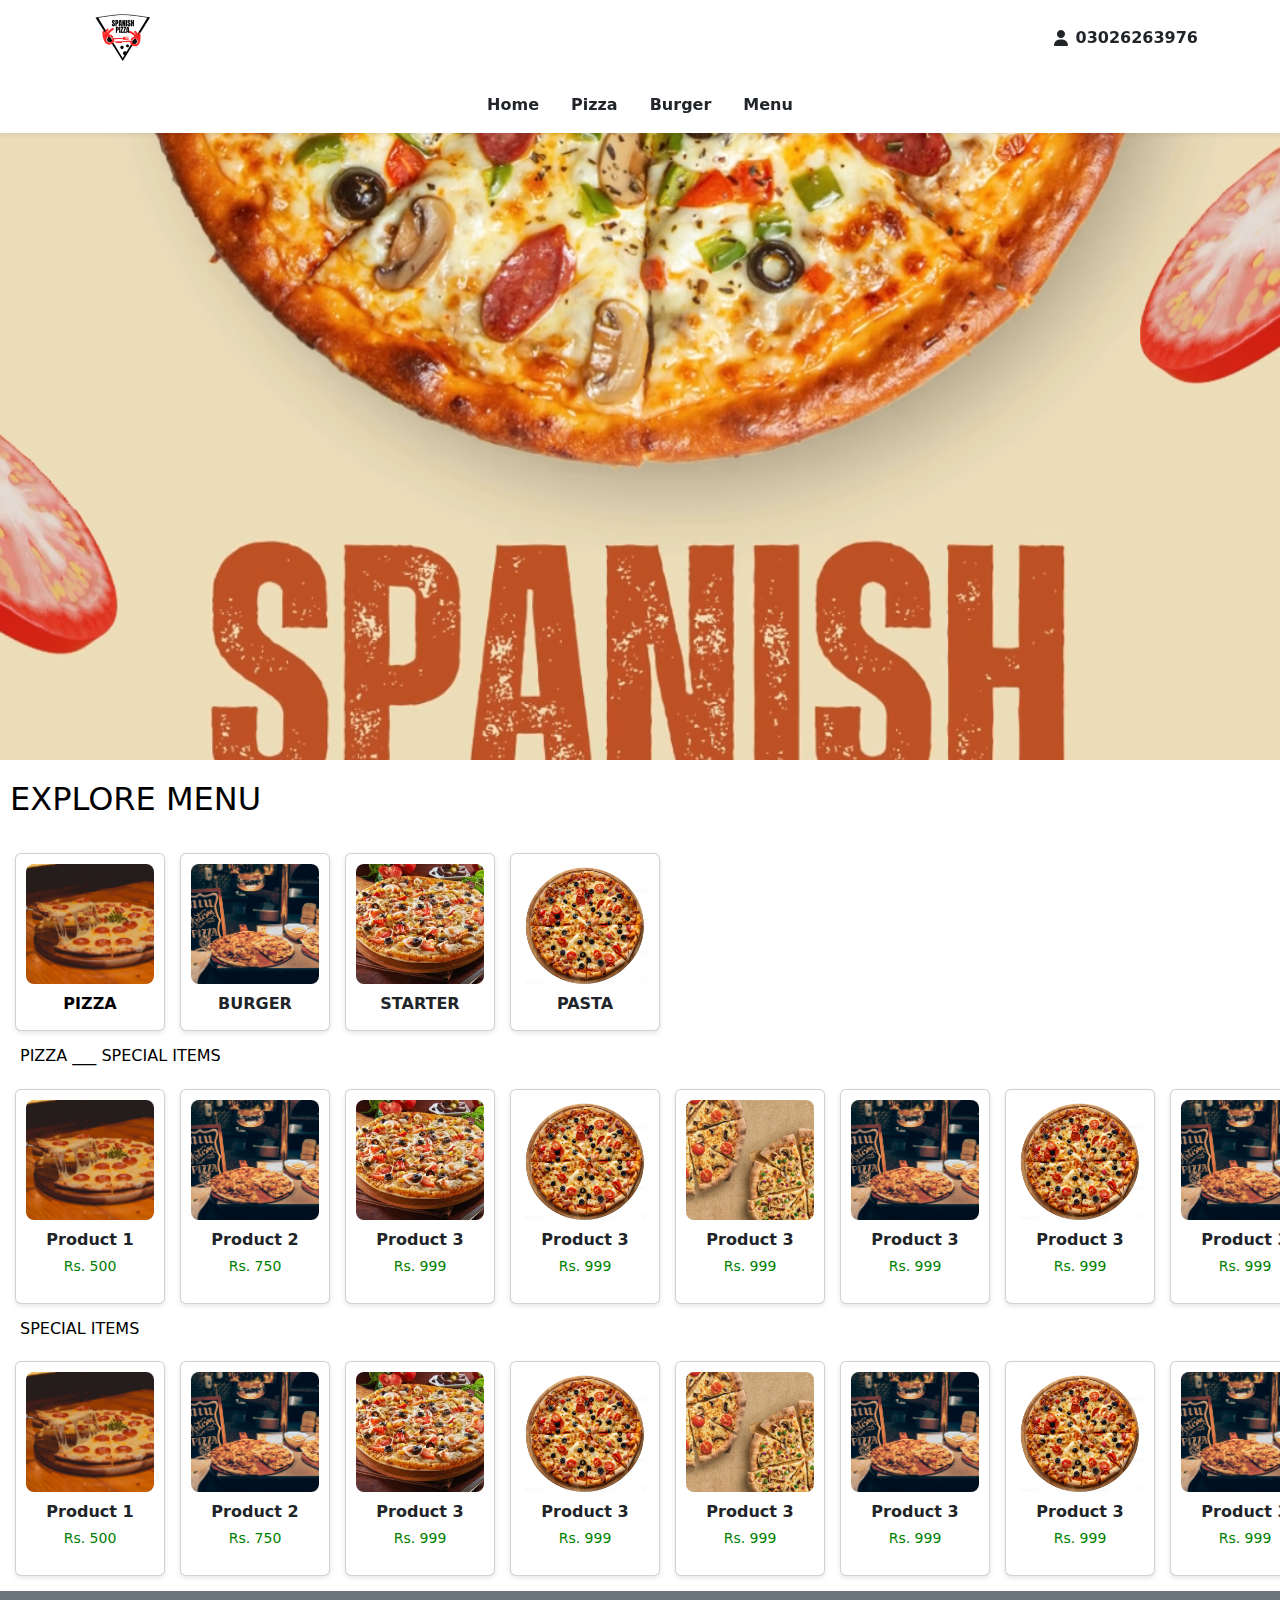
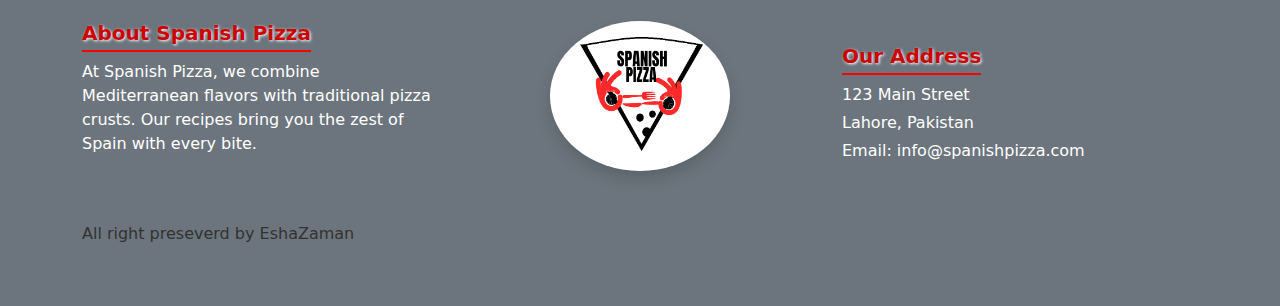
<file: index.html>
<!DOCTYPE html>
<html lang="en">
<head>
    <meta charset="UTF-8">
    <meta name="viewport" content="width=device-width, initial-scale=1.0">
    <title>The Spannish Pizza</title>

    <link rel="stylesheet" href="style.css">
    <link href="https://cdn.jsdelivr.net/npm/bootstrap@5.3.0/dist/css/bootstrap.min.css" rel="stylesheet">
<link rel="stylesheet" href="https://cdnjs.cloudflare.com/ajax/libs/font-awesome/6.5.0/css/all.min.css">
    <script src="https://cdn.jsdelivr.net/npm/bootstrap@5.0.2/dist/js/bootstrap.bundle.min.js" integrity="sha384-MrcW6ZMFYlzcLA8Nl+NtUVF0sA7MsXsP1UyJoMp4YLEuNSfAP+JcXn/tWtIaxVXM" crossorigin="anonymous"></script>
</head>

<body> 


<!-- Fixed Header -->
<header class="bg-white fixed-top shadow-sm py-2">
  <div class="container">

    <!-- ✅ Row 1: Logo (left) + Contact (right) on ALL screen sizes -->
    <div class="d-flex justify-content-between align-items-center">
      <div class="logo">
        <a href="index.html"><img src="Screenshotlogo.png" alt="Logo" style="width: 80px;"></a>
      </div>

      <div class="login-icon">
        <a href="tel:+923026263976" class="text-dark fw-bold text-decoration-none d-flex align-items-center" style="text-decoration: none; color: black;">
          <i class="fas fa-user me-2"></i> 03026263976
        </a>
      </div>
    </div>

    <!-- ✅ Row 2: Full width navbar -->
    <div class="mt-3">
      <nav class="nav justify-content-center flex-wrap">
        <a class="nav-link text-dark fw-bold" href="index.html">Home</a>
        <a class="nav-link text-dark fw-bold" href="pizza.html">Pizza</a>
        <a class="nav-link text-dark fw-bold" href="burger.html">Burger</a>
        <a class="nav-link text-dark fw-bold" href="menu.html">Menu</a>
      </nav>
    </div>

  </div>
</header>


    <div class="video-wrapper">
  <video autoplay muted loop playsinline>
    <source src="spanish pizza video.mp4" type="video/mp4">
    Your browser does not support the video tag.
  </video>
</div>


                         <!-- add pizza images -->

  <a href="menu.html" style="text-decoration: none; color: black;"><h2 style="margin:20px 10px;">EXPLORE MENU </h2></a>
<div class="image-row">
  <div class="card ">
   <a href="pizza.html" style="text-decoration: none; color: black;"> <img src="p.jpeg" alt="Image 1">
    <p class="name">PIZZA</p></a>
   
  </div>


  <div class="card">
     <a href="burger.html" style="text-decoration: none; color: black;"></a><img src="pi.jpeg" alt="Image 2">
    <p class="name">BURGER</p></a>
   
  </div>

  <div class="card">
     <a href="menu.html" style="text-decoration: none; color: black;"></a><img src="pi.webp" alt="Image 3">
    <p class="name">STARTER</p></a>
   
  </div>

  <div class="card">
     <a href="menu.html" style="text-decoration: none; color: black;"></a><img src="pii.webp" alt="Image 4">
    <p class="name">PASTA</p></a>
   
  </div>

</div>

   
  
 <div style="color: chocolate; margin-left: 20px;"> 
  
    <a href="pizza.html" style="text-decoration: none;"><h6 style="color: black;"> PIZZA ___ SPECIAL ITEMS</h6></a></div>
<div class="image-row">
  <div class="card">
    <img src="p.jpeg" alt="Image 1">
    <p class="name">Product 1</p>
    <p class="price">Rs. 500</p>
  </div>

  <div class="card">
    <img src="pi.jpeg" alt="Image 2">
    <p class="name">Product 2</p>
    <p class="price">Rs. 750</p>
  </div>

  <div class="card">
    <img src="pi.webp" alt="Image 3">
    <p class="name">Product 3</p>
    <p class="price">Rs. 999</p>
  </div>

  <div class="card">
    <img src="pii.webp" alt="Image 3">
    <p class="name">Product 3</p>
    <p class="price">Rs. 999</p>
  </div>

  <div class="card">
    <img src="ph0.png" alt="Image 3">
    <p class="name">Product 3</p>
    <p class="price">Rs. 999</p>
  </div>

  <div class="card">
    <img src="pi.jpeg" alt="Image 3">
    <p class="name">Product 3</p>
    <p class="price">Rs. 999</p>
  </div>

  <div class="card">
    <img src="pii.webp" alt="Image 3">
    <p class="name">Product 3</p>
    <p class="price">Rs. 999</p>
  </div>

  <div class="card">
    <img src="pi.jpeg" alt="Image 3">
    <p class="name">Product 3</p>
    <p class="price">Rs. 999</p>
  </div>
  <!-- Add more cards as needed -->
</div>


 <!-- burgers     -->
  <div style="color: chocolate; margin-left: 20px;"> 
  
    <a href="menu.html" style="text-decoration: none; color: black;"><h6>SPECIAL ITEMS</h6></a></div>
<div class="image-row">
  <div class="card">
    <img src="p.jpeg" alt="Image 1">
    <p class="name">Product 1</p>
    <p class="price">Rs. 500</p>
  </div>

  <div class="card">
    <img src="pi.jpeg" alt="Image 2">
    <p class="name">Product 2</p>
    <p class="price">Rs. 750</p>
  </div>

  <div class="card">
    <img src="pi.webp" alt="Image 3">
    <p class="name">Product 3</p>
    <p class="price">Rs. 999</p>
  </div>

  <div class="card">
    <img src="pii.webp" alt="Image 3">
    <p class="name">Product 3</p>
    <p class="price">Rs. 999</p>
  </div>

  <div class="card">
    <img src="ph0.png" alt="Image 3">
    <p class="name">Product 3</p>
    <p class="price">Rs. 999</p>
  </div>

  <div class="card">
    <img src="pi.jpeg" alt="Image 3">
    <p class="name">Product 3</p>
    <p class="price">Rs. 999</p>
  </div>

  <div class="card">
    <img src="pii.webp" alt="Image 3">
    <p class="name">Product 3</p>
    <p class="price">Rs. 999</p>
  </div>

  <div class="card">
    <img src="pi.jpeg" alt="Image 3">
    <p class="name">Product 3</p>
    <p class="price">Rs. 999</p>
  </div>
  <!-- Add more cards as needed -->
</div>


  
  <footer class="bg-secondary text-white py-4  pt-0" >
   <div class="container" style=" padding-top: 30px ; margin-bottom: 20px;  ">
    <div class="row text-center text-md-start align-items-center">

      <!-- Address Section -->
        <div class="col-md-4 " style=" padding-bottom: 50px; ">
        <h5 class="fw-bold" style="color: rgb(206, 4, 4); border: red; border-bottom: 2px solid red; display: inline-block; padding-bottom: 5px; text-shadow: 1px 1px 3px white;">About Spanish Pizza</h5>
        <p>At Spanish Pizza, we combine Mediterranean flavors with traditional pizza crusts. Our recipes bring you the zest of Spain with every bite.</p>
      </div>
     

      <!-- Logo Section -->
      <div class="col-md-4 mb-3 mb-md-0 d-flex justify-content-center" style=" padding-bottom: 50px; ">
        <a href="index.html"><img src="Screenshotlogo.png" class="img-fluid rounded-circle shadow" style="width: 180px; height: 150px;" alt="Logo">
      </a></div>

      <!-- Info Section -->
     <div class="col-md-4 mb-3 mb-md-0" style=" padding-bottom: 20px; ">
        <h5 class="fw-bold" style="color: rgb(206, 4, 4); border: red; border-bottom: 2px solid red; display: inline-block; padding-bottom: 5px; text-shadow: 1px 1px 3px white;" >Our Address</h5>
        <p class="mb-1">123 Main Street</p>
        <p class="mb-1">Lahore, Pakistan</p>
        <p>Email: info@spanishpizza.com</p>
      </div>
      <div style="color: rgb(51, 50, 50);">
        <p>All right preseverd by EshaZaman</p>
      </div>


    </div>
  </div>
</footer>

  
</body>
</html>
</file>
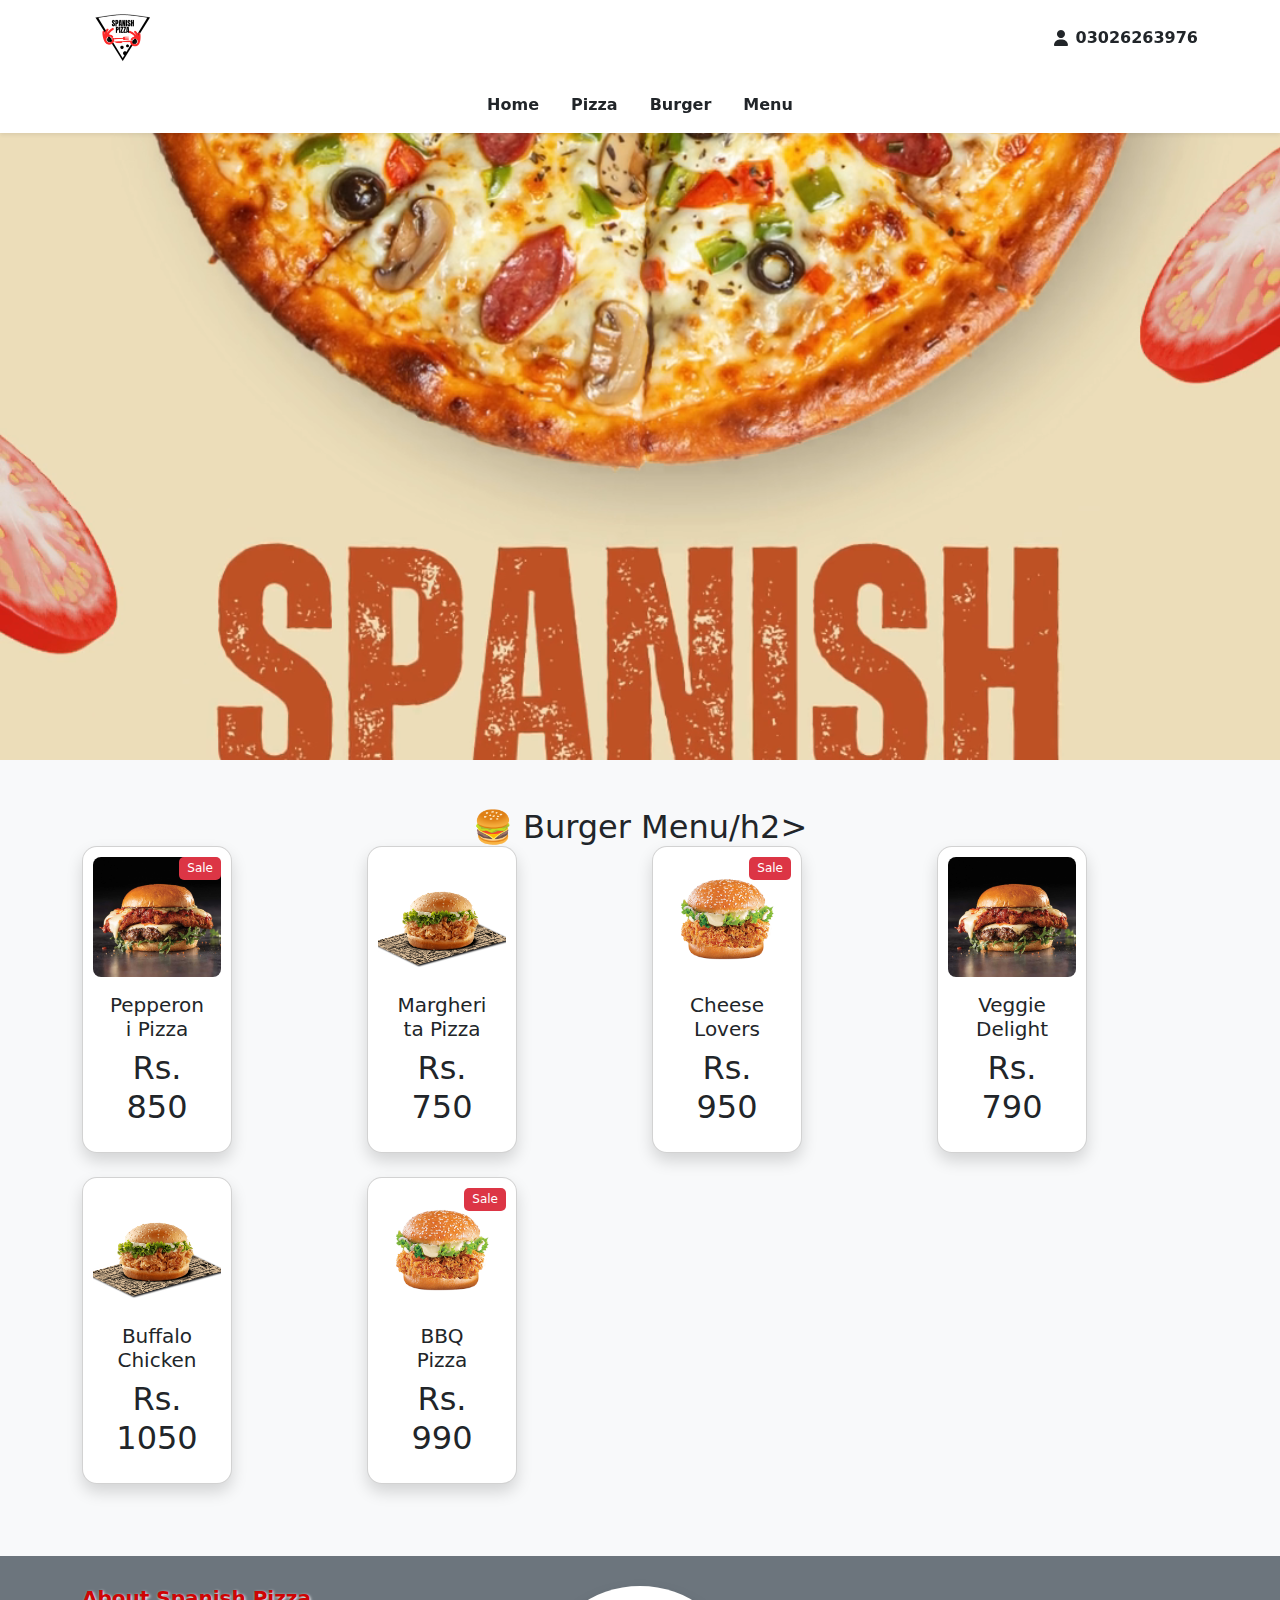
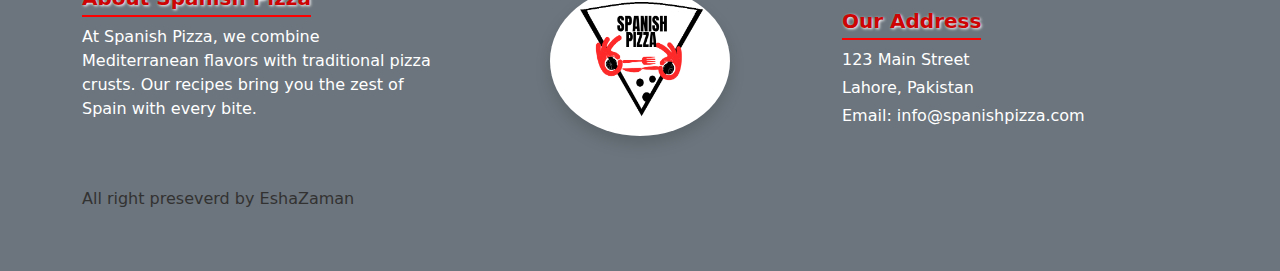
<file: burger.html>
<!DOCTYPE html>
<html lang="en">
<head>
    <meta charset="UTF-8">
    <meta name="viewport" content="width=device-width, initial-scale=1.0">
    <title>The Spannish Pizza</title>

    <link rel="stylesheet" href="style.css">
    <link href="https://cdn.jsdelivr.net/npm/bootstrap@5.3.0/dist/css/bootstrap.min.css" rel="stylesheet">
<link rel="stylesheet" href="https://cdnjs.cloudflare.com/ajax/libs/font-awesome/6.5.0/css/all.min.css">
    <script src="https://cdn.jsdelivr.net/npm/bootstrap@5.0.2/dist/js/bootstrap.bundle.min.js" integrity="sha384-MrcW6ZMFYlzcLA8Nl+NtUVF0sA7MsXsP1UyJoMp4YLEuNSfAP+JcXn/tWtIaxVXM" crossorigin="anonymous"></script>
<style>
    body {
      background-color: #f8f9fa;
    }
    .card {
      border-radius: 15px;
    }
    .sale-badge {
      position: absolute;
      top: 10px;
      right: 10px;
      background-color: #dc3545;
      color: white;
      padding: 4px 8px;
      font-size: 12px;
      border-radius: 5px;
    }
  </style>
</head>
<body>



<!-- Fixed Header -->
<header class="bg-white fixed-top shadow-sm py-2">
  <div class="container">

    <!-- ✅ Row 1: Logo (left) + Contact (right) on ALL screen sizes -->
    <div class="d-flex justify-content-between align-items-center">
      <div class="logo">
        <a href="index.html"><img src="Screenshotlogo.png" alt="Logo" style="width: 80px;"></a>
      </div>

      <div class="login-icon">
        <a href="tel:+923026263976" class="text-dark fw-bold text-decoration-none d-flex align-items-center" style="text-decoration: none; color: black;">
          <i class="fas fa-user me-2"></i> 03026263976
        </a>
      </div>
    </div>

    <!-- ✅ Row 2: Full width navbar -->
    <div class="mt-3">
      <nav class="nav justify-content-center flex-wrap">
        <a class="nav-link text-dark fw-bold" href="index.html">Home</a>
        <a class="nav-link text-dark fw-bold" href="pizza.html">Pizza</a>
        <a class="nav-link text-dark fw-bold" href="burger.html">Burger</a>
        <a class="nav-link text-dark fw-bold" href="menu.html">Menu</a>
      </nav>
    </div>

  </div>
</header>


    <div class="video-wrapper">
  <video autoplay muted loop playsinline>
    <source src="spanish pizza video.mp4" type="video/mp4">
    Your browser does not support the video tag.
  </video>
</div>


<div class="container py-5">
  <h2 class="text-center mb-4">🍔 Burger Menu/h2>
  <div class="row row-cols-2 row-cols-sm-2 row-cols-md-4 row-cols-lg-4 g-4">
    
    <!-- Pizza Card -->
    <div class="col">
      <div class="card shadow position-relative h-100">
        <div class="sale-badge">Sale</div>
        <img src="burger.jpg" class="card-img-top" alt="Pepperoni Pizza">
        <div class="card-body">
          <h5 class="card-title">Pepperoni Pizza</h5>
          <p class="card-text">Rs. 850</p>
        </div>
      </div>
    </div>

    <div class="col">
      <div class="card shadow position-relative h-100">
        <img src="zinger.png" class="card-img-top" alt="Margherita Pizza">
        <div class="card-body">
          <h5 class="card-title">Margherita Pizza</h5>
          <p class="card-text">Rs. 750</p>
        </div>
      </div>
    </div>

    <div class="col">
      <div class="card shadow position-relative h-100">
        <div class="sale-badge">Sale</div>
        <img src="Zinger-Burger.png" class="card-img-top" alt="Cheese Pizza">
        <div class="card-body">
          <h5 class="card-title">Cheese Lovers</h5>
          <p class="card-text">Rs. 950</p>
        </div>
      </div>
    </div>

    <div class="col">
      <div class="card shadow position-relative h-100">
        <img src="burger.jpg" class="card-img-top" alt="Veggie Pizza">
        <div class="card-body">
          <h5 class="card-title">Veggie Delight</h5>
          <p class="card-text">Rs. 790</p>
        </div>
      </div>
    </div>

    <div class="col">
      <div class="card shadow position-relative h-100">
        <img src="zinger.png" class="card-img-top" alt="Buffalo Pizza">
        <div class="card-body">
          <h5 class="card-title">Buffalo Chicken</h5>
          <p class="card-text">Rs. 1050</p>
        </div>
      </div>
    </div>

    <div class="col">
      <div class="card shadow position-relative h-100">
        <div class="sale-badge">Sale</div>
        <img src="Zinger-Burger.png" class="card-img-top" alt="BBQ Pizza">
        <div class="card-body">
          <h5 class="card-title">BBQ Pizza</h5>
          <p class="card-text">Rs. 990</p>
        </div>
      </div>
    </div>

  </div>
</div>






<footer class="bg-secondary text-white py-4  pt-0" >
   <div class="container" style=" padding-top: 30px ; margin-bottom: 20px;  ">
    <div class="row text-center text-md-start align-items-center">

      <!-- Address Section -->
        <div class="col-md-4 " style=" padding-bottom: 50px; ">
        <h5 class="fw-bold" style="color: rgb(206, 4, 4); border: red; border-bottom: 2px solid red; display: inline-block; padding-bottom: 5px; text-shadow: 1px 1px 3px white;">About Spanish Pizza</h5>
        <p>At Spanish Pizza, we combine Mediterranean flavors with traditional pizza crusts. Our recipes bring you the zest of Spain with every bite.</p>
      </div>
     

      <!-- Logo Section -->
      <div class="col-md-4 mb-3 mb-md-0 d-flex justify-content-center" style=" padding-bottom: 50px; ">
        <a href="index.html"><img src="Screenshotlogo.png" class="img-fluid rounded-circle shadow" style="width: 180px; height: 150px;" alt="Logo">
      </a></div>

      <!-- Info Section -->
     <div class="col-md-4 mb-3 mb-md-0" style=" padding-bottom: 20px; ">
        <h5 class="fw-bold" style="color: rgb(206, 4, 4); border: red; border-bottom: 2px solid red; display: inline-block; padding-bottom: 5px; text-shadow: 1px 1px 3px white;" >Our Address</h5>
        <p class="mb-1">123 Main Street</p>
        <p class="mb-1">Lahore, Pakistan</p>
        <p>Email: info@spanishpizza.com</p>
      </div>
      <div style="color: rgb(51, 50, 50);">
        <p>All right preseverd by EshaZaman</p>
      </div>


    </div>
  </div>
</footer>

  
</body>
</html>
</file>
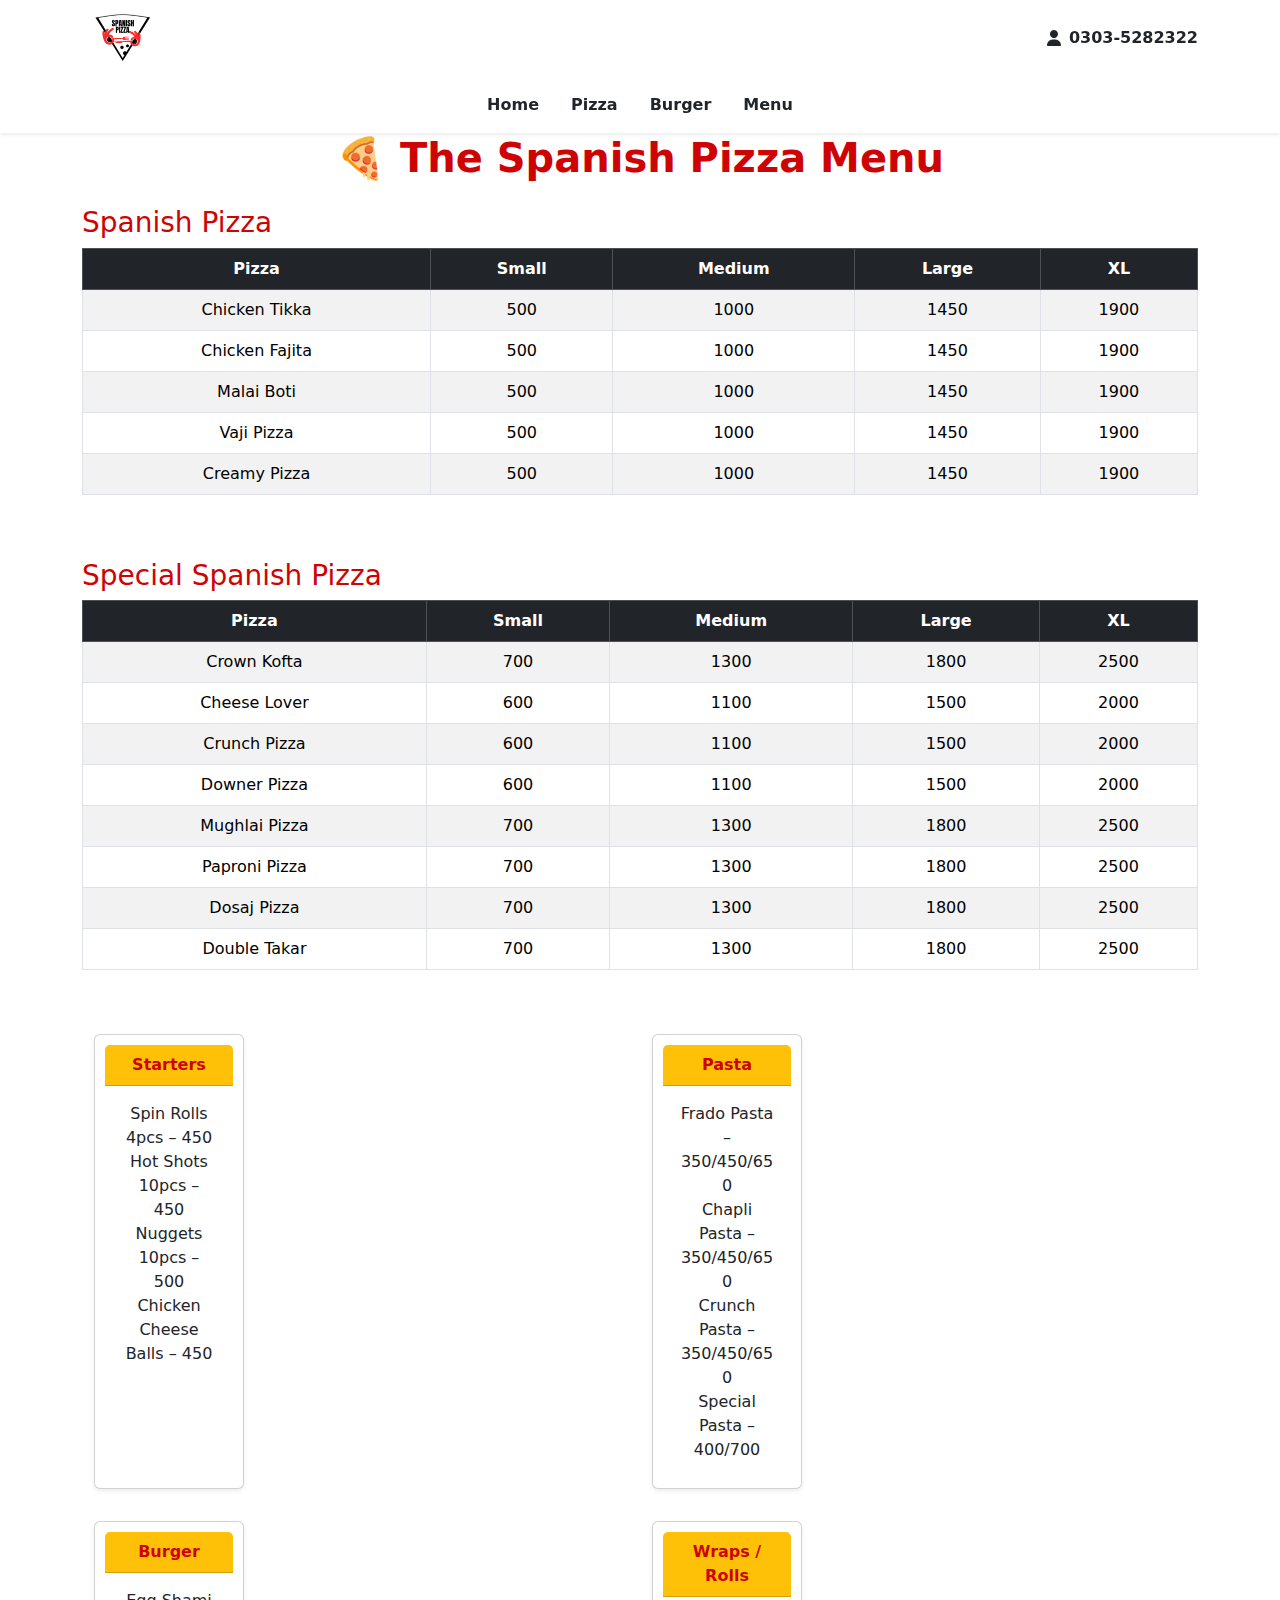
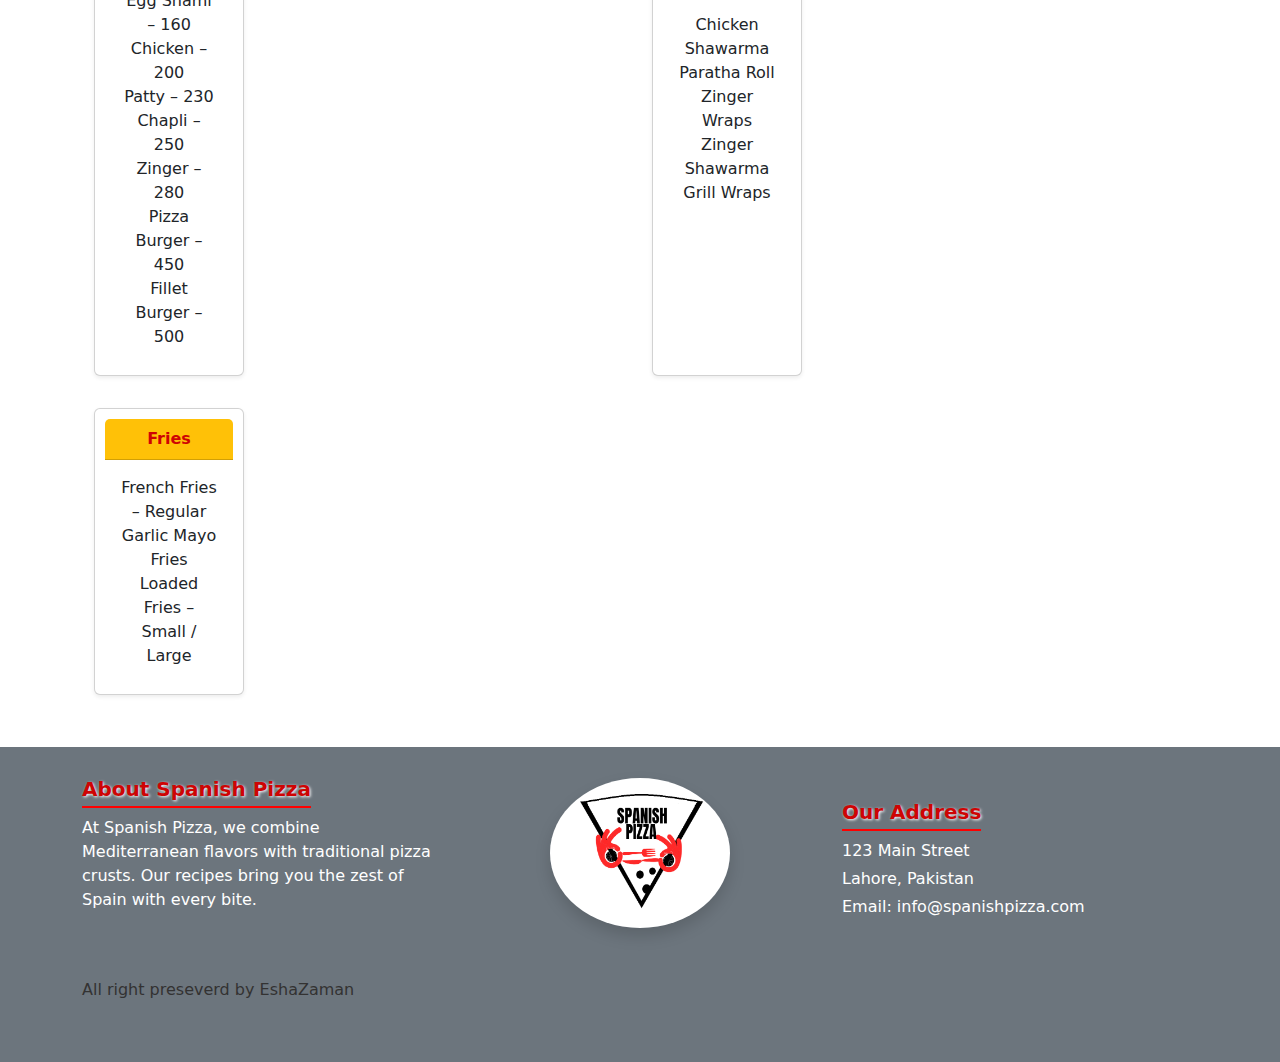
<file: menu.html>
<!DOCTYPE html>
<html lang="en">
<head>
  <meta charset="UTF-8" />
  <meta name="viewport" content="width=device-width, initial-scale=1.0" />
  <title>Spanish Pizza Menu</title>
  <link rel="stylesheet" href="style.css">
    <link href="https://cdn.jsdelivr.net/npm/bootstrap@5.3.0/dist/css/bootstrap.min.css" rel="stylesheet">
<link rel="stylesheet" href="https://cdnjs.cloudflare.com/ajax/libs/font-awesome/6.5.0/css/all.min.css">
    <script src="https://cdn.jsdelivr.net/npm/bootstrap@5.0.2/dist/js/bootstrap.bundle.min.js" integrity="sha384-MrcW6ZMFYlzcLA8Nl+NtUVF0sA7MsXsP1UyJoMp4YLEuNSfAP+JcXn/tWtIaxVXM" crossorigin="anonymous"></script>
</head>
<body>
<header class="bg-white fixed-top shadow-sm py-2">
  <div class="container">

    <!-- ✅ Row 1: Logo (left) + Contact (right) on ALL screen sizes -->
    <div class="d-flex justify-content-between align-items-center">
      <div class="logo">
        <a href="index.html"><img src="Screenshotlogo.png" alt="Logo" style="width: 80px;"></a>
      </div>

      <div class="login-icon">
        <a href="#" class="text-dark fw-bold text-decoration-none d-flex align-items-center">
          <i class="fas fa-user me-2"></i> 0303-5282322
        </a>
      </div>
    </div>

    <!-- ✅ Row 2: Full width navbar -->
    <div class="mt-3">
      <nav class="nav justify-content-center flex-wrap">
        <a class="nav-link text-dark fw-bold" href="index.html">Home</a>
        <a class="nav-link text-dark fw-bold" href="pizza.html">Pizza</a>
        <a class="nav-link text-dark fw-bold" href="burger.html">Burger</a>
        <a class="nav-link text-dark fw-bold" href="menu.html">Menu</a>
      </nav>
    </div>

  </div>
</header>


  <div class="container py-4" >
    <h1 class="text-center fw-bold mb-4"  style="color: rgb(206, 4, 4); text-shadow: 0.5px 0.5px 2px white;" >🍕 The Spanish Pizza Menu</h1>

    <!-- Spanish Pizza Section -->
    <section class="mb-5">
      <h3 style="color: rgb(206, 4, 4);">Spanish Pizza</h3>
      <div class="table-responsive">
        <table class="table table-bordered text-center align-middle table-striped">
          <thead class="table-dark">
            <tr>
              <th>Pizza</th>
              <th>Small</th>
              <th>Medium</th>
              <th>Large</th>
              <th>XL</th>
            </tr>
          </thead>
          <tbody>
            <tr><td>Chicken Tikka</td><td>500</td><td>1000</td><td>1450</td><td>1900</td></tr>
            <tr><td>Chicken Fajita</td><td>500</td><td>1000</td><td>1450</td><td>1900</td></tr>
            <tr><td>Malai Boti</td><td>500</td><td>1000</td><td>1450</td><td>1900</td></tr>
            <tr><td>Vaji Pizza</td><td>500</td><td>1000</td><td>1450</td><td>1900</td></tr>
            <tr><td>Creamy Pizza</td><td>500</td><td>1000</td><td>1450</td><td>1900</td></tr>
          </tbody>
        </table>
      </div>
    </section>

    <!-- Special Spanish Pizza Section -->
    <section class="mb-5">
      <h3 style="color: rgb(206, 4, 4);">Special Spanish Pizza</h3>
      <div class="table-responsive">
        <table class="table table-bordered text-center align-middle table-striped">
          <thead class="table-dark">
            <tr>
              <th>Pizza</th>
              <th>Small</th>
              <th>Medium</th>
              <th>Large</th>
              <th>XL</th>
            </tr>
          </thead>
          <tbody>
            <tr><td>Crown Kofta</td><td>700</td><td>1300</td><td>1800</td><td>2500</td></tr>
            <tr><td>Cheese Lover</td><td>600</td><td>1100</td><td>1500</td><td>2000</td></tr>
            <tr><td>Crunch Pizza</td><td>600</td><td>1100</td><td>1500</td><td>2000</td></tr>
            <tr><td>Downer Pizza</td><td>600</td><td>1100</td><td>1500</td><td>2000</td></tr>
            <tr><td>Mughlai Pizza</td><td>700</td><td>1300</td><td>1800</td><td>2500</td></tr>
            <tr><td>Paproni Pizza</td><td>700</td><td>1300</td><td>1800</td><td>2500</td></tr>
            <tr><td>Dosaj Pizza</td><td>700</td><td>1300</td><td>1800</td><td>2500</td></tr>
            <tr><td>Double Takar</td><td>700</td><td>1300</td><td>1800</td><td>2500</td></tr>
          </tbody>
        </table>
      </div>
    </section>

    <!-- Other Items -->
    <section class="container my-5">
  <!-- Row 1: Starters + Pasta -->
  <div class="row g-4">
    <div class="col-6">
      <div class="card h-100 shadow-sm">
        <div class="card-header bg-warning fw-bold" style="color: rgb(206, 4, 4);">Starters</div>
        <div class="card-body">
          <ul class="list-unstyled mb-0">
            <li>Spin Rolls 4pcs – 450</li>
            <li>Hot Shots 10pcs – 450</li>
            <li>Nuggets 10pcs – 500</li>
            <li>Chicken Cheese Balls – 450</li>
          </ul>
        </div>
      </div>
    </div>

    <div class="col-6">
      <div class="card h-100 shadow-sm">
        <div class="card-header bg-warning fw-bold" style="color: rgb(206, 4, 4);">Pasta</div>
        <div class="card-body">
          <ul class="list-unstyled mb-0">
            <li>Frado Pasta – 350/450/650</li>
            <li>Chapli Pasta – 350/450/650</li>
            <li>Crunch Pasta – 350/450/650</li>
            <li>Special Pasta – 400/700</li>
          </ul>
        </div>
      </div>
    </div>
  </div>

  <!-- Row 2: Burger + Wraps -->
  <div class="row g-4 mt-2">
    <div class="col-6">
      <div class="card h-100 shadow-sm">
        <div class="card-header bg-warning fw-bold" style="color: rgb(206, 4, 4);">Burger</div>
        <div class="card-body">
          <ul class="list-unstyled mb-0">
            <li>Egg Shami – 160</li>
            <li>Chicken – 200</li>
            <li>Patty – 230</li>
            <li>Chapli – 250</li>
            <li>Zinger – 280</li>
            <li>Pizza Burger – 450</li>
            <li>Fillet Burger – 500</li>
          </ul>
        </div>
      </div>
    </div>

    <div class="col-6">
      <div class="card h-100 shadow-sm">
        <div class="card-header bg-warning fw-bold" style="color: rgb(206, 4, 4);">Wraps / Rolls</div>
        <div class="card-body">
          <ul class="list-unstyled mb-0">
            <li>Chicken Shawarma</li>
            <li>Paratha Roll</li>
            <li>Zinger Wraps</li>
            <li>Zinger Shawarma</li>
            <li>Grill Wraps</li>
          </ul>
        </div>
      </div>
    </div>
  </div>

  <!-- Row 3: Fries only -->
  <div class="row g-4 mt-2">
    <div class="col-6">
      <div class="card h-100 shadow-sm">
        <div class="card-header bg-warning fw-bold" style="color: rgb(206, 4, 4);">Fries</div>
        <div class="card-body">
          <ul class="list-unstyled mb-0">
            <li>French Fries – Regular</li>
            <li>Garlic Mayo Fries</li>
            <li>Loaded Fries – Small / Large</li>
          </ul>
        </div>
      </div>
    </div>
  </div>
</section>
  </div>
  
  <footer class="bg-secondary text-white py-4  pt-0" style="margin-top: -20px;">
   <div class="container" style=" padding-top: 30px ; margin-bottom: 20px;  ">
    <div class="row text-center text-md-start align-items-center">

      <!-- Address Section -->
        <div class="col-md-4 " style=" padding-bottom: 50px; ">
        <h5 class="fw-bold" style="color: rgb(206, 4, 4); border: red; border-bottom: 2px solid red; display: inline-block; padding-bottom: 5px; text-shadow: 1px 1px 3px white;">About Spanish Pizza</h5>
        <p>At Spanish Pizza, we combine Mediterranean flavors with traditional pizza crusts. Our recipes bring you the zest of Spain with every bite.</p>
      </div>
     

      <!-- Logo Section -->
      <div class="col-md-4 mb-3 mb-md-0 d-flex justify-content-center" style=" padding-bottom: 50px; ">
        <a href="index.html"><img src="Screenshotlogo.png" class="img-fluid rounded-circle shadow" style="width: 180px; height: 150px;" alt="Logo">
      </a></div>

      <!-- Info Section -->
     <div class="col-md-4 mb-3 mb-md-0" style=" padding-bottom: 20px; ">
        <h5 class="fw-bold" style="color: rgb(206, 4, 4); border: red; border-bottom: 2px solid red; display: inline-block; padding-bottom: 5px; text-shadow: 1px 1px 3px white;" >Our Address</h5>
        <p class="mb-1">123 Main Street</p>
        <p class="mb-1">Lahore, Pakistan</p>
        <p>Email: info@spanishpizza.com</p>
      </div>
      <div style="color: rgb(51, 50, 50);">
        <p>All right preseverd by EshaZaman</p>
      </div>


    </div>
  </div>
</footer>
</body>
</html>
</file>
<file: style.css>
body {
  padding-top: 110px; /* To avoid content hidden behind fixed header */
}



/* video starting */

.video-wrapper {

  width: 100%;
   /* max-width: 800px;  */
  /* aspect-ratio: 4 / 2; */
  overflow: hidden;
 
}

.video-wrapper video {
  width: 100%;
  height: 650px;
  object-fit: cover;
  display: block;
}
                    /* cards  */
.image-row {
  display: flex;
  overflow-x: auto;
  gap: 15px;
  padding: 15px;
  scroll-behavior: smooth;
}

.card {
  flex: 0 0 auto;
  width: 150px;
  text-align: center;
  background: #f8f8f8;
  border-radius: 10px;
  padding: 10px;
  box-shadow: 0 2px 5px rgba(0,0,0,0.1);
}

.card img {
  width: 100%;
  height: 120px;
  object-fit: cover;
  border-radius: 8px;
}

.name {
  margin: 8px 0 4px;
  font-weight: bold;
  font-size: 16px;
}

.price {
  color: green;
  font-size: 14px;
}
.image-row::-webkit-scrollbar {
  display: none;
}

/* footer */
.site-footer {
  /* background-color: #222; */
  color: #0f0101;
  padding: 30px 20px;
}

.footer-container {
  display: flex;
  justify-content: space-between;
  flex-wrap: wrap; /* Makes it responsive */
  gap: 20px;
}

.footer-section {
  flex: 1 1 300px;
  min-width: 250px;
}

.footer-section h3 {
  margin-bottom: 10px;
  font-size: 18px;
  color: black;
  
}

.footer-section p {
  font-size: 14px;
  line-height: 1.6;
}

.flogo img{
  height: 100px;
}
.footer-container h3:hover{
  color: #d35400;
}
</file>
